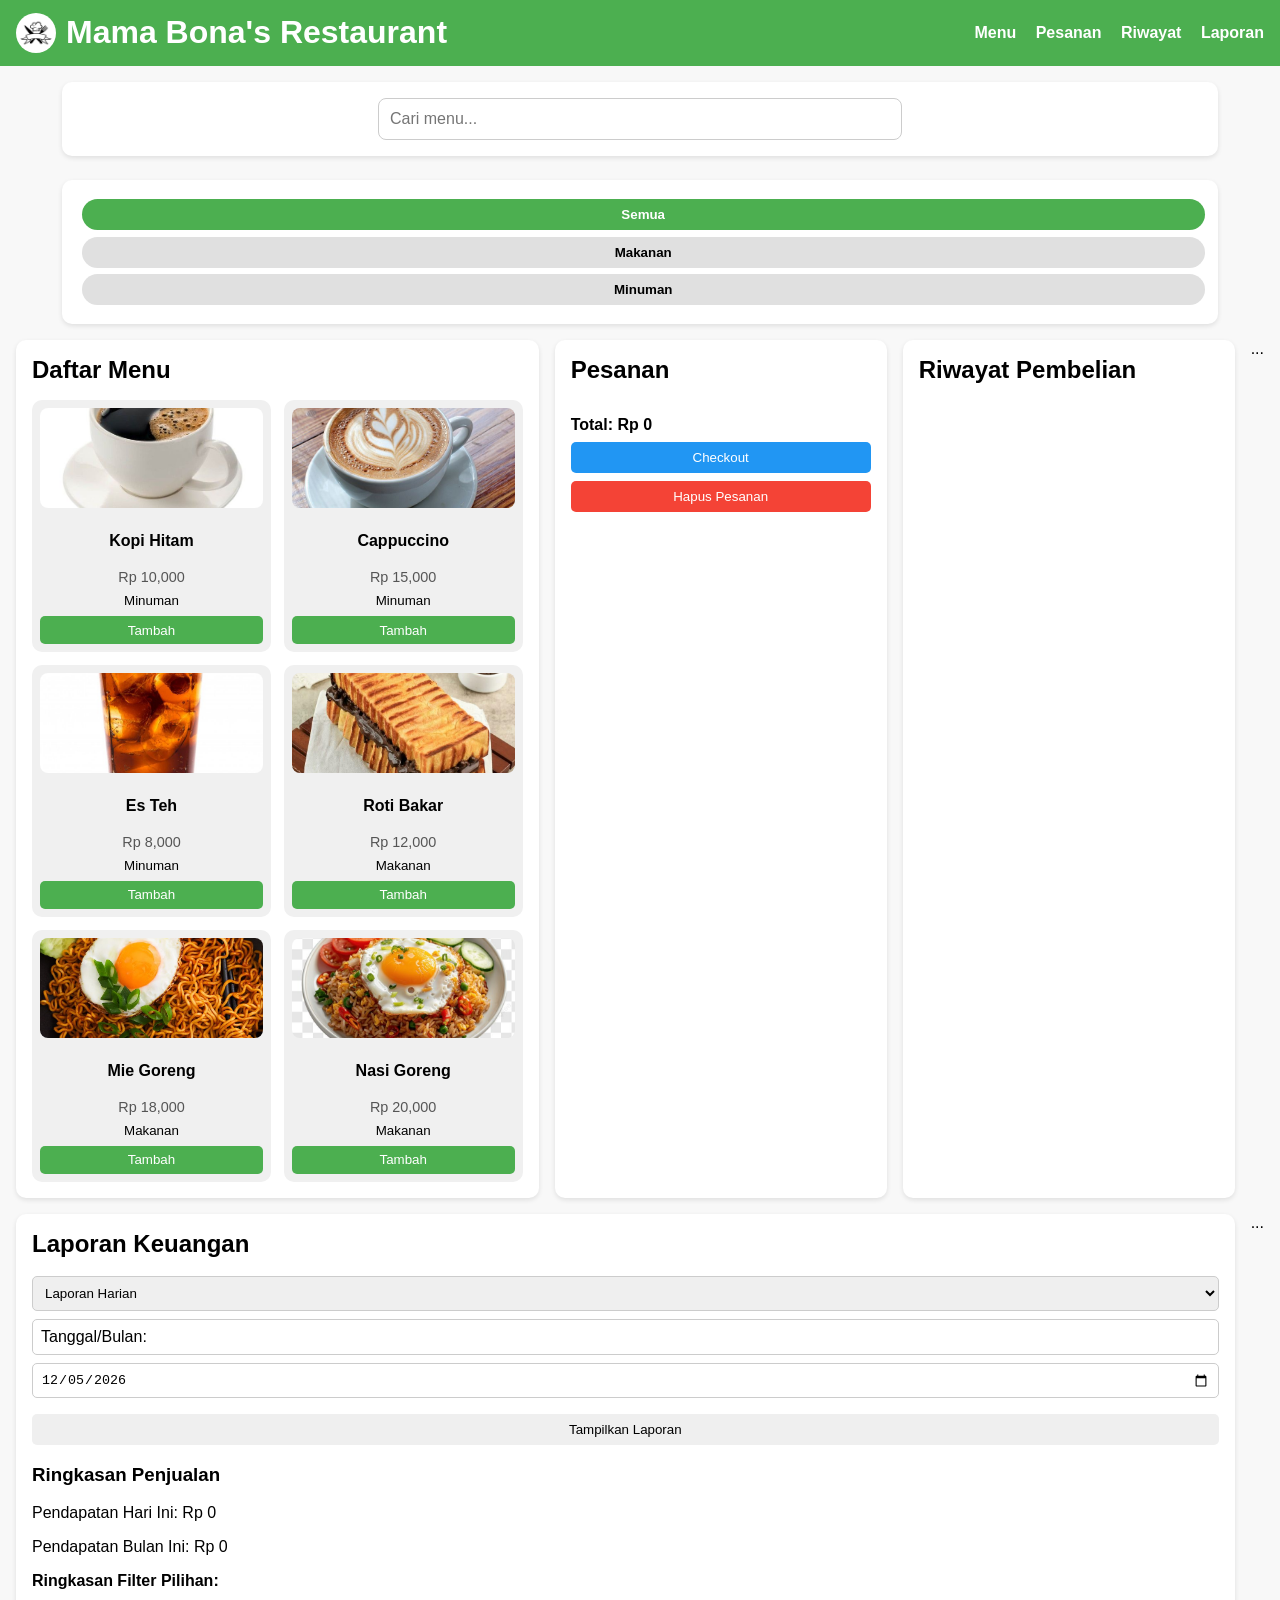
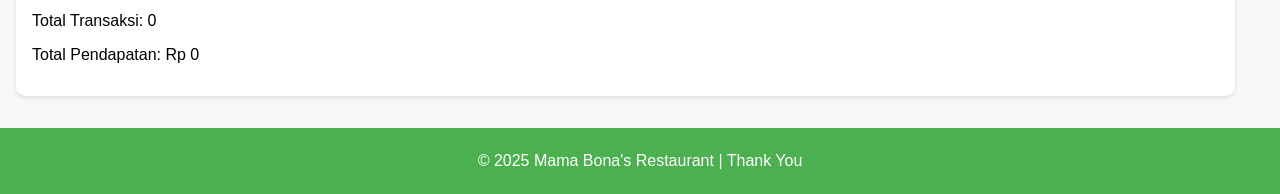
<file: index.html>
<!doctype html>
<html lang="en">
<head>
  <meta charset="utf-8" />
  <meta name="viewport" content="width=device-width,initial-scale=1" />
  <title>Mama Bona's Restaurant</title>
  <link rel="stylesheet" href="style.css" />
</head>
<body>
  <header class="navbar">
    <div class="logo">
      <img src="icon.jpg" alt="Logo Café" />
      <h1>Mama Bona's Restaurant</h1>
    </div>
    <nav>
      <a href="#menuSection">Menu</a>
      <a href="#orderSection">Pesanan</a>
      <a href="#historySection">Riwayat</a>
      <a href="#reportSection">Laporan</a> </nav>
  </header>

  <main>
    <section class="search-section">
      <input type="text" id="searchInput" placeholder="Cari menu...">
    </section>

    <section class="category-section">
      <button class="category-btn active" data-category="all">Semua</button>
      <button class="category-btn" data-category="Makanan">Makanan</button>
      <button class="category-btn" data-category="Minuman">Minuman</button>
    </section>

    <section id="menuSection" class="menu-section">
      <h2>Daftar Menu</h2>
      <div id="menuList" class="menu-list"></div>
    </section>

    <section id="orderSection" class="order-section">
      <h2>Pesanan</h2>
      <ul id="orderList"></ul>
      <div class="total">
        Total: Rp <span id="totalPrice">0</span>
      </div>
      <button id="checkoutBtn">Checkout</button>
      <button id="clearOrderBtn" class="clear-btn">Hapus Pesanan</button>
    </section>

    <section id="historySection" class="history-section">
      <h2>Riwayat Pembelian</h2>
      <ul id="historyList"></ul>
    </section>
    
    ...
    <section id="reportSection" class="order-section"> 
      <h2>Laporan Keuangan</h2><br/>
      <div>
        <select id="reportType">
          <option value="daily">Laporan Harian</option>
          <option value="monthly">Laporan Bulanan</option>
        </select>
        <label for="reportDate">Tanggal/Bulan:</label>
        <input type="month" id="reportMonth" style="display: none;">
        <input type="date" id="reportDate">
        <button id="generateReportBtn">Tampilkan Laporan</button>
      </div>
      
      <div id="reportResult" style="margin-top: 1rem;">
        <h3>Ringkasan Penjualan</h3>
        <p>Pendapatan Hari Ini: Rp <span id="revenueToday">0</span></p>
        <p>Pendapatan Bulan Ini: Rp <span id="revenueThisMonth">0</span></p>
        
        <h4 style="margin-top: 15px;">Ringkasan Filter Pilihan:</h4>
        <p>Total Transaksi: <span id="totalTransactions">0</span></p>
        <p>Total Pendapatan: Rp <span id="totalRevenue">0</span></p>
      </div>
    </section>
...
  </main>

  <footer>
    <p>© 2025 Mama Bona's Restaurant | Thank You</p>
  </footer>

  <script src="scrift.js"></script>
</body>
</html>
</file>
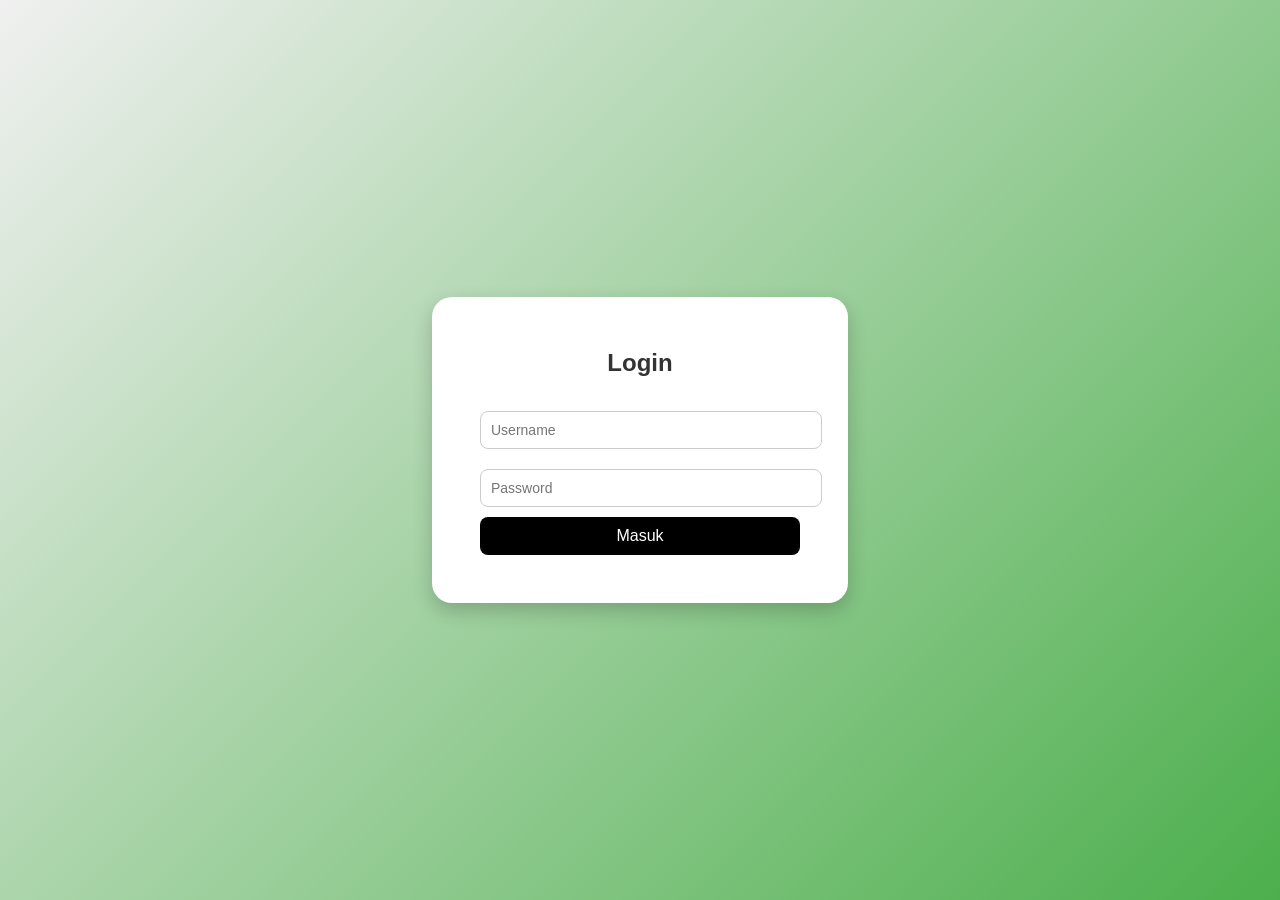
<file: Login.html>
<!DOCTYPE html>
<html lang="id">
<head>
  <meta charset="UTF-8">
  <meta name="viewport" content="width=device-width, initial-scale=1.0">
  <title>Login Website</title>
  <link rel="stylesheet" href="Login.css">
</head>
<body>
  <div class="login-container">
    <h2>Login</h2>
    <form id="loginForm">
      <input type="text" id="username" placeholder="Username" required>
      <input type="password" id="password" placeholder="Password" required>
      <button type="submit">Masuk</button>
      <p id="message"></p>
    </form>
  </div>

<script src="Login.js"></script>
</body>
</html>
</file>
<file: style.css>
/*GLOBAL*/
body {
  font-family: Arial, sans-serif;
  background: #f8f8f8;
  margin: 0;
  padding: 0;
}

h1, h2 {
  margin: 0;
}

/* NAVBAR */
.navbar {
  background: #4caf50;
  color: white;
  display: flex;
  justify-content: space-between;
  align-items: center;
  padding: 0.8rem 1rem;
}

.navbar .logo {
  display: flex;
  align-items: center;
  gap: 10px;
}

.navbar img {
  width: 40px;
  height: 40px;
  border-radius: 50%;
}

.navbar nav a {
  color: white;
  margin-left: 15px;
  text-decoration: none;
  font-weight: bold;
}

.navbar nav a:hover {
  text-decoration: underline;
}

/* --- MAIN --- */
main {
  display: flex;
  flex-wrap: wrap;
  justify-content: center;
  padding: 1rem;
  gap: 1rem;
}

section {
  background: white;
  padding: 1rem;
  border-radius: 10px;
  box-shadow: 0 2px 5px rgba(0,0,0,0.1);
}

/* --- SEARCH --- */
.search-section {
  width: 90%;
  text-align: center;
}
.search-section input {
  width: 100%;
  max-width: 500px;
  padding: 0.7rem;
  font-size: 1rem;
  border: 1px solid #ccc;
  border-radius: 8px;
}

/* --- MENU --- */
.menu-section {
  flex: 2;
  min-width: 320px;
}

.menu-list {
  display: grid;
  grid-template-columns: repeat(auto-fill, minmax(160px, 1fr));
  gap: 0.8rem;
  margin-top: 1rem;
}

.menu-card {
  background: #f0f0f0;
  border-radius: 10px;
  text-align: center;
  padding: 0.5rem;
  display: flex;
  flex-direction: column;
  justify-content: space-between;
}

.menu-card img {
  width: 100%;
  height: 100px;
  object-fit: cover;
  border-radius: 8px;
  margin-bottom: 0.5rem;
}

.menu-card h3 {
  font-size: 1rem;
  margin-bottom: 0.3rem;
}

.menu-card p {
  font-size: 0.9rem;
  color: #555;
  margin-bottom: 0.5rem;
}

.menu-card button {
  background: #4caf50;
  color: white;
  border: none;
  padding: 0.4rem;
  border-radius: 5px;
  cursor: pointer;
}

.menu-card button:hover {
  background: #45a049;
}

/* --- ORDER & HISTORY & REPORT --- */
.order-section, .history-section {
  flex: 1;
  min-width: 300px;
}

.order-section ul, .history-section ul {
  list-style: none;
  padding: 0;
  max-height: 300px;
  overflow-y: auto;
}

.order-section li, .history-section li {
  display: flex;
  justify-content: space-between;
  margin: 0.3rem 0;
}

.total {
  font-weight: bold;
  margin-top: 0.5rem;
}

button {
  margin-top: 0.5rem;
  width: 100%;
  padding: 0.5rem;
  cursor: pointer;
  border: none;
  border-radius: 5px;
}

#checkoutBtn {
  background: #2196f3;
  color: white;
}

.clear-btn {
  background: #f44336;
  color: white;
}

/* CSS BARU UNTUK KONTROL LAPORAN */
#reportSection label, 
#reportSection select, 
#reportSection input {
  margin-bottom: 0.5rem;
  padding: 0.5rem;
  border: 1px solid #ccc;
  border-radius: 5px;
  display: block;
  width: 100%;
  box-sizing: border-box;
}

#generateReportBtn {
  width: 100% !important; 
  margin-top: 0.5rem;
}

/* --- FOOTER --- */
footer {
  background: #4caf50;
  color: white;
  text-align: center;
  padding: 0.5rem;
  margin-top: 1rem;
}

/* --- RESPONSIVE --- */
@media (max-width: 768px) {
  main {
    flex-direction: column;
    align-items: center;
  }
}

/* --- CATEGORY --- */
.category-section {
  width: 90%;
  text-align: center;
  margin-top: 0.5rem;
}

.category-btn {
  background: #e0e0e0;
  border: none;
  padding: 0.5rem 1rem;
  margin: 0.2rem;
  cursor: pointer;
  border-radius: 20px;
  font-weight: bold;
  transition: 0.3s;
}

.category-btn.active,
.category-btn:hover {
  background: #4caf50;
  color: white;
}
</file>
<file: Login.css>
body {
      font-family: "Poppins", sans-serif;
      background: linear-gradient(135deg, #f0f0f0, #4caf4c);
      height: 100vh;
      margin: 0;
      display: flex;
      justify-content: center;
      align-items: center;
    }

    .login-container {
      background-color: #fff;
      padding: 2rem 3rem;
      border-radius: 20px;
      box-shadow: 0 8px 20px rgba(0, 0, 0, 0.2);
      text-align: center;
      width: 320px;
    }

    h2 {
      margin-bottom: 1.5rem;
      color: #333;
    }

    input {
      width: 100%;
      padding: 10px;
      margin: 10px 0;
      border: 1px solid #ccc;
      border-radius: 8px;
      font-size: 14px;
      transition: 0.2s;
    }

    input:focus {
      border-color: #4caf4c;
      outline: none;
      box-shadow: 0 0 5px rgba(78, 84, 200, 0.5);
    }

    button {
      width: 100%;
      padding: 10px;
      background-color: black;
      color: white;
      border: none;
      border-radius: 8px;
      font-size: 16px;
      cursor: pointer;
      transition: 0.3s;
    }

    button:hover {
      background-color: black;
    }

    .error {
      color: red;
      margin-top: 10px;
      font-size: 14px;
    }

    .success {
      color: green;
      margin-top: 10px;
      font-size: 14px;
    }
</file>
